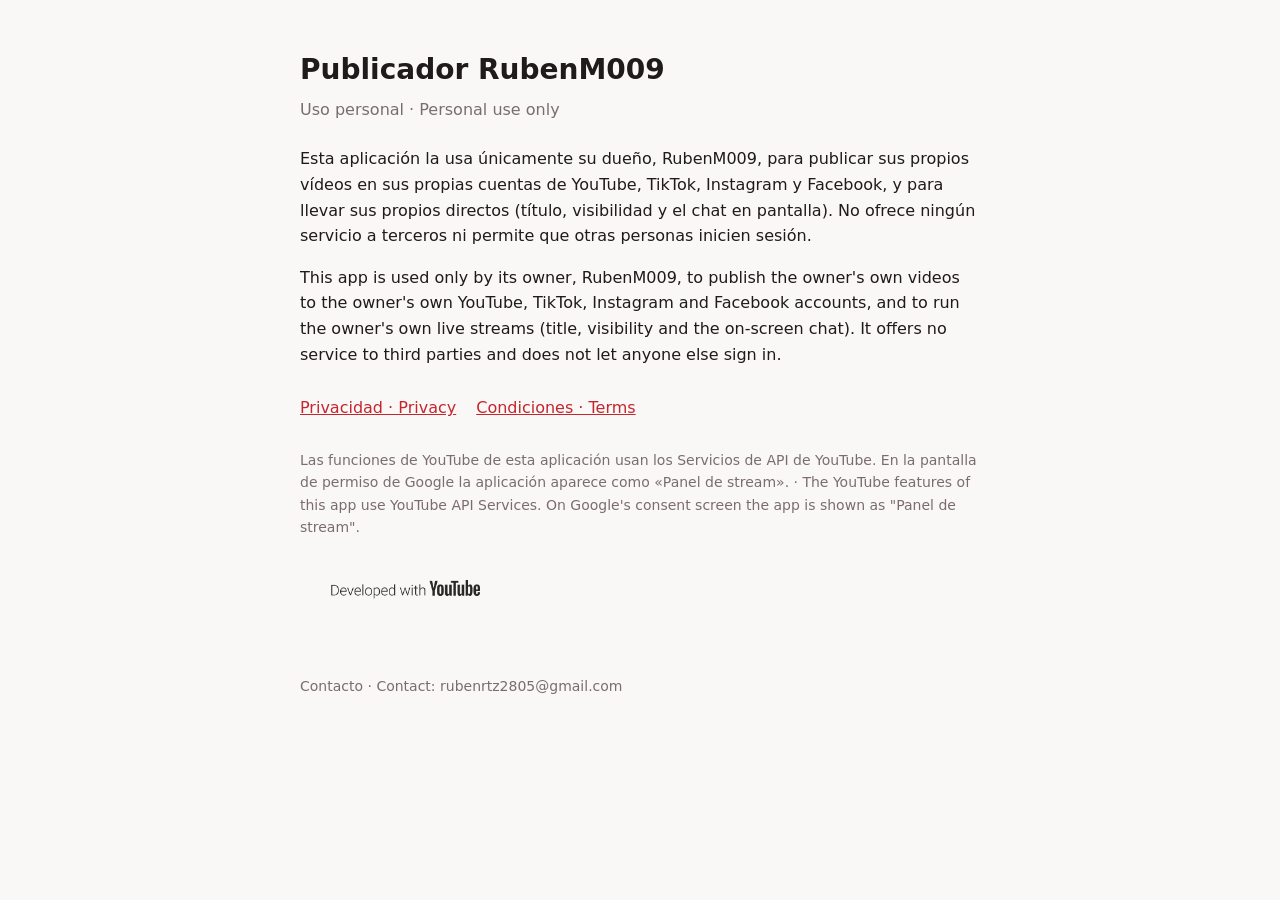
<file: index.html>
<!DOCTYPE html>
<html lang="es">
<head>
<meta charset="utf-8">
<meta name="viewport" content="width=device-width, initial-scale=1">
<title>Publicador RubenM009</title>
<link rel="stylesheet" href="/estilo.css">
</head>
<body>
<main>
  <h1>Publicador RubenM009</h1>
  <p class="sub">Uso personal · Personal use only</p>

  <p>Esta aplicación la usa únicamente su dueño, RubenM009, para publicar sus
  propios vídeos en sus propias cuentas de YouTube, TikTok, Instagram y
  Facebook, y para llevar sus propios directos (título, visibilidad y el chat
  en pantalla). No ofrece ningún servicio a terceros ni permite que otras personas
  inicien sesión.</p>

  <p lang="en">This app is used only by its owner, RubenM009, to publish the
  owner's own videos to the owner's own YouTube, TikTok, Instagram and Facebook
  accounts, and to run the owner's own live streams (title, visibility and the
  on-screen chat). It offers no service to third parties and does not let anyone else
  sign in.</p>

  <nav>
    <a href="/privacidad/">Privacidad · Privacy</a>
    <a href="/condiciones/">Condiciones · Terms</a>
  </nav>

  <p class="nota">Las funciones de YouTube de esta aplicación usan los Servicios
  de API de YouTube. En la pantalla de permiso de Google la aplicación aparece
  como «Panel de stream». · The YouTube features of this app use YouTube API
  Services. On Google's consent screen the app is shown as "Panel de
  stream".</p>
  <a class="marca-yt" href="https://www.youtube.com/channel/UCy8QbiKTi3GwGmVOnedDkvA">
    <picture>
      <source srcset="/img/developed-with-youtube-light.png" media="(prefers-color-scheme: dark)">
      <img src="/img/developed-with-youtube-dark.png" alt="Developed with YouTube" width="210" height="75">
    </picture>
  </a>

  <p class="pie">Contacto · Contact: rubenrtz2805@gmail.com</p>
</main>
</body>
</html>
</file>
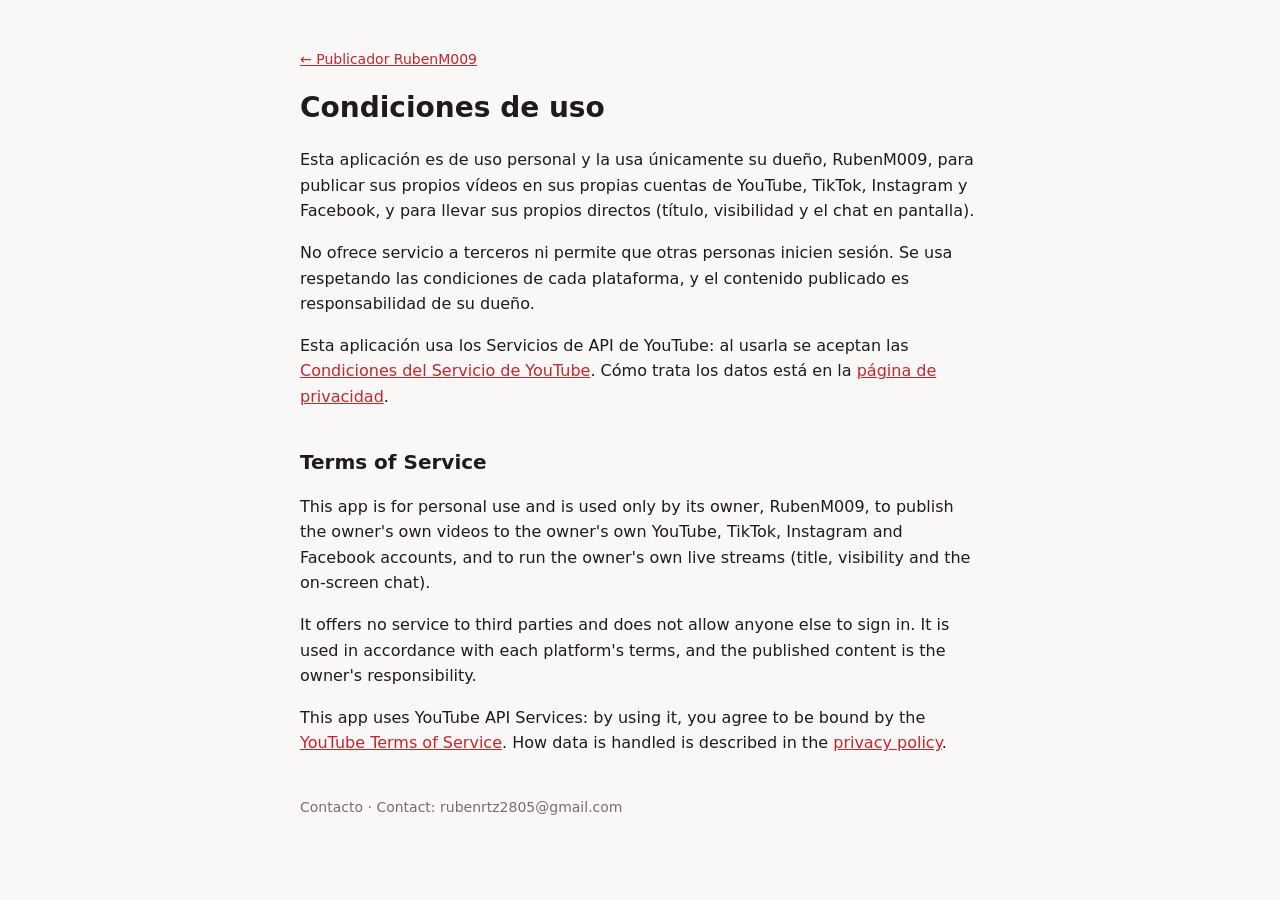
<file: condiciones/index.html>
<!DOCTYPE html>
<html lang="es">
<head>
<meta charset="utf-8">
<meta name="viewport" content="width=device-width, initial-scale=1">
<title>Condiciones · Publicador RubenM009</title>
<link rel="stylesheet" href="/estilo.css">
</head>
<body>
<main>
  <p class="volver"><a href="/">← Publicador RubenM009</a></p>
  <h1>Condiciones de uso</h1>

  <p>Esta aplicación es de uso personal y la usa únicamente su dueño,
  RubenM009, para publicar sus propios vídeos en sus propias cuentas de
  YouTube, TikTok, Instagram y Facebook, y para llevar sus propios directos
  (título, visibilidad y el chat en pantalla).</p>
  <p>No ofrece servicio a terceros ni permite que otras personas inicien
  sesión. Se usa respetando las condiciones de cada plataforma, y el contenido
  publicado es responsabilidad de su dueño.</p>
  <p>Esta aplicación usa los Servicios de API de YouTube: al usarla se aceptan
  las <a href="https://www.youtube.com/t/terms">Condiciones del Servicio de
  YouTube</a>. Cómo trata los datos está en la
  <a href="/privacidad/">página de privacidad</a>.</p>

  <h2 lang="en">Terms of Service</h2>
  <p lang="en">This app is for personal use and is used only by its owner,
  RubenM009, to publish the owner's own videos to the owner's own YouTube,
  TikTok, Instagram and Facebook accounts, and to run the owner's own live
  streams (title, visibility and the on-screen chat).</p>
  <p lang="en">It offers no service to third parties and does not allow anyone
  else to sign in. It is used in accordance with each platform's terms, and the
  published content is the owner's responsibility.</p>
  <p lang="en">This app uses YouTube API Services: by using it, you agree to be
  bound by the <a href="https://www.youtube.com/t/terms">YouTube Terms of
  Service</a>. How data is handled is described in the
  <a href="/privacidad/">privacy policy</a>.</p>

  <p class="pie">Contacto · Contact: rubenrtz2805@gmail.com</p>
</main>
</body>
</html>
</file>
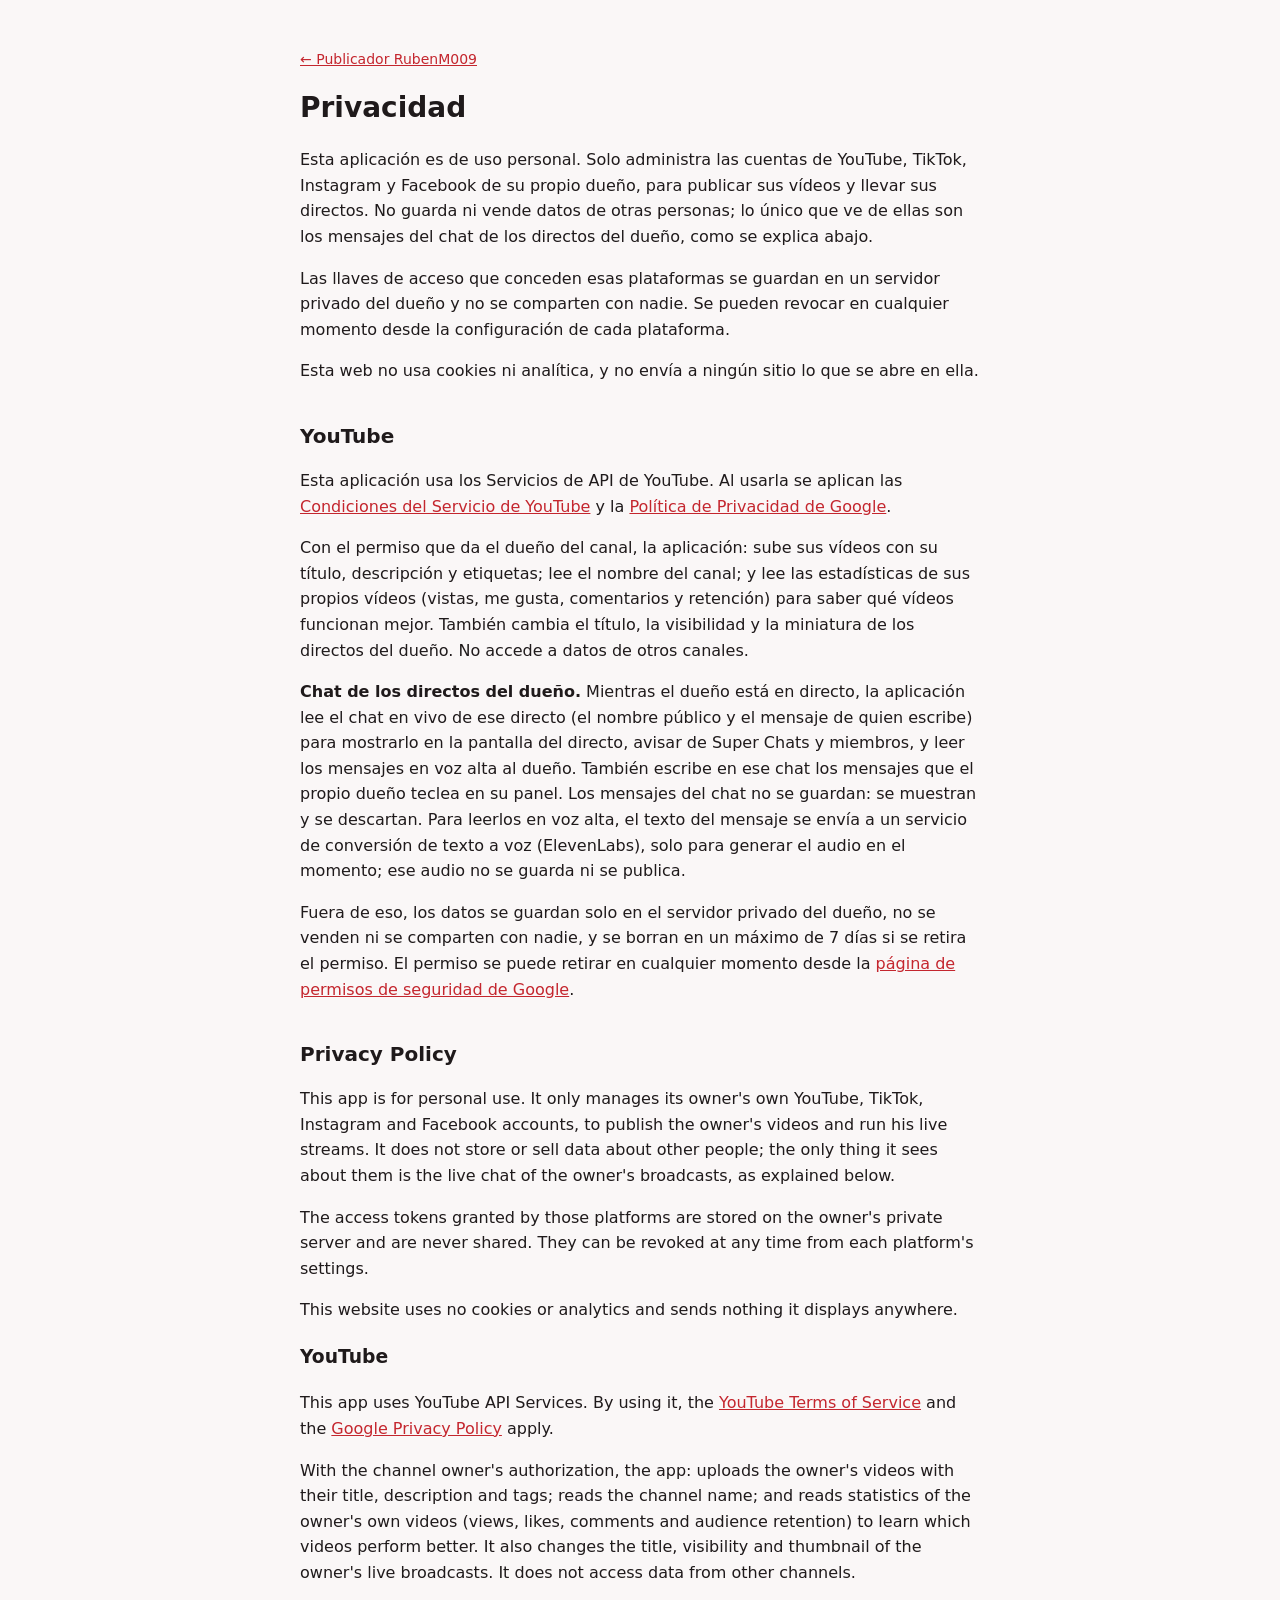
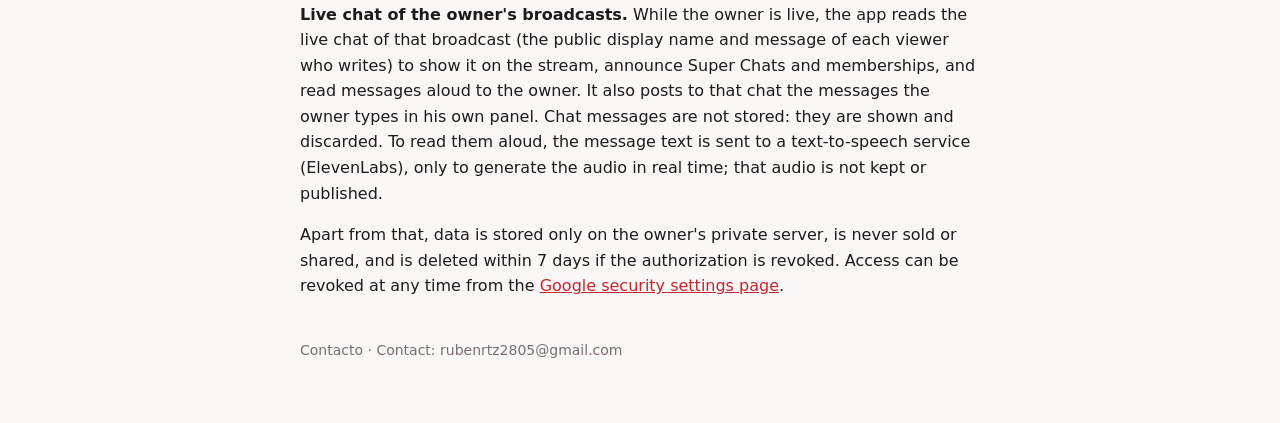
<file: privacidad/index.html>
<!DOCTYPE html>
<html lang="es">
<head>
<meta charset="utf-8">
<meta name="viewport" content="width=device-width, initial-scale=1">
<title>Privacidad · Publicador RubenM009</title>
<link rel="stylesheet" href="/estilo.css">
</head>
<body>
<main>
  <p class="volver"><a href="/">← Publicador RubenM009</a></p>
  <h1>Privacidad</h1>

  <p>Esta aplicación es de uso personal. Solo administra las cuentas de
  YouTube, TikTok, Instagram y Facebook de su propio dueño, para publicar sus
  vídeos y llevar sus directos. No guarda ni vende datos de otras personas; lo
  único que ve de ellas son los mensajes del chat de los directos del dueño,
  como se explica abajo.</p>
  <p>Las llaves de acceso que conceden esas plataformas se guardan en un
  servidor privado del dueño y no se comparten con nadie. Se pueden revocar en
  cualquier momento desde la configuración de cada plataforma.</p>
  <p>Esta web no usa cookies ni analítica, y no envía a ningún sitio lo que se
  abre en ella.</p>

  <h2>YouTube</h2>
  <p>Esta aplicación usa los Servicios de API de YouTube. Al usarla se aplican
  las <a href="https://www.youtube.com/t/terms">Condiciones del Servicio de
  YouTube</a> y la <a href="https://policies.google.com/privacy">Política de
  Privacidad de Google</a>.</p>
  <p>Con el permiso que da el dueño del canal, la aplicación: sube sus vídeos con
  su título, descripción y etiquetas; lee el nombre del canal; y lee las
  estadísticas de sus propios vídeos (vistas, me gusta, comentarios y retención)
  para saber qué vídeos funcionan mejor. También cambia el título, la
  visibilidad y la miniatura de los directos del dueño. No accede a datos de
  otros canales.</p>
  <p><strong>Chat de los directos del dueño.</strong> Mientras el dueño está en
  directo, la aplicación lee el chat en vivo de ese directo (el nombre público y
  el mensaje de quien escribe) para mostrarlo en la pantalla del directo, avisar
  de Super Chats y miembros, y leer los mensajes en voz alta al dueño. También
  escribe en ese chat los mensajes que el propio dueño teclea en su panel. Los
  mensajes del chat no se guardan: se muestran y se descartan. Para leerlos en
  voz alta, el texto del mensaje se envía a un servicio de conversión de texto
  a voz (ElevenLabs), solo para generar el audio en el momento; ese audio no se
  guarda ni se publica.</p>
  <p>Fuera de eso, los datos se guardan solo en el servidor privado del dueño,
  no se venden ni se comparten con nadie, y se borran en un máximo de 7 días si
  se retira el permiso. El permiso se puede retirar en cualquier momento desde la
  <a href="https://security.google.com/settings/security/permissions">página de
  permisos de seguridad de Google</a>.</p>

  <h2 lang="en">Privacy Policy</h2>
  <p lang="en">This app is for personal use. It only manages its owner's own
  YouTube, TikTok, Instagram and Facebook accounts, to publish the owner's
  videos and run his live streams. It does not store or sell data about other
  people; the only thing it sees about them is the live chat of the owner's
  broadcasts, as explained below.</p>
  <p lang="en">The access tokens granted by those platforms are stored on the
  owner's private server and are never shared. They can be revoked at any time
  from each platform's settings.</p>
  <p lang="en">This website uses no cookies or analytics and sends nothing it
  displays anywhere.</p>

  <h3 lang="en">YouTube</h3>
  <p lang="en">This app uses YouTube API Services. By using it, the
  <a href="https://www.youtube.com/t/terms">YouTube Terms of Service</a> and the
  <a href="https://policies.google.com/privacy">Google Privacy Policy</a>
  apply.</p>
  <p lang="en">With the channel owner's authorization, the app: uploads the
  owner's videos with their title, description and tags; reads the channel name;
  and reads statistics of the owner's own videos (views, likes, comments and
  audience retention) to learn which videos perform better. It also changes the
  title, visibility and thumbnail of the owner's live broadcasts. It does not
  access data from other channels.</p>
  <p lang="en"><strong>Live chat of the owner's broadcasts.</strong> While the
  owner is live, the app reads the live chat of that broadcast (the public
  display name and message of each viewer who writes) to show it on the
  stream, announce Super Chats and memberships, and read messages aloud to the
  owner. It also posts to that chat the messages the owner types in his own
  panel. Chat messages are not stored: they are shown and discarded. To read
  them aloud, the message text is sent to a text-to-speech service
  (ElevenLabs), only to generate the audio in real time; that audio is not kept
  or published.</p>
  <p lang="en">Apart from that, data is stored only on the owner's private
  server, is never sold or shared, and is deleted within 7 days if the
  authorization is revoked.
  Access can be revoked at any time from the
  <a href="https://security.google.com/settings/security/permissions">Google
  security settings page</a>.</p>

  <p class="pie">Contacto · Contact: rubenrtz2805@gmail.com</p>
</main>
</body>
</html>
</file>
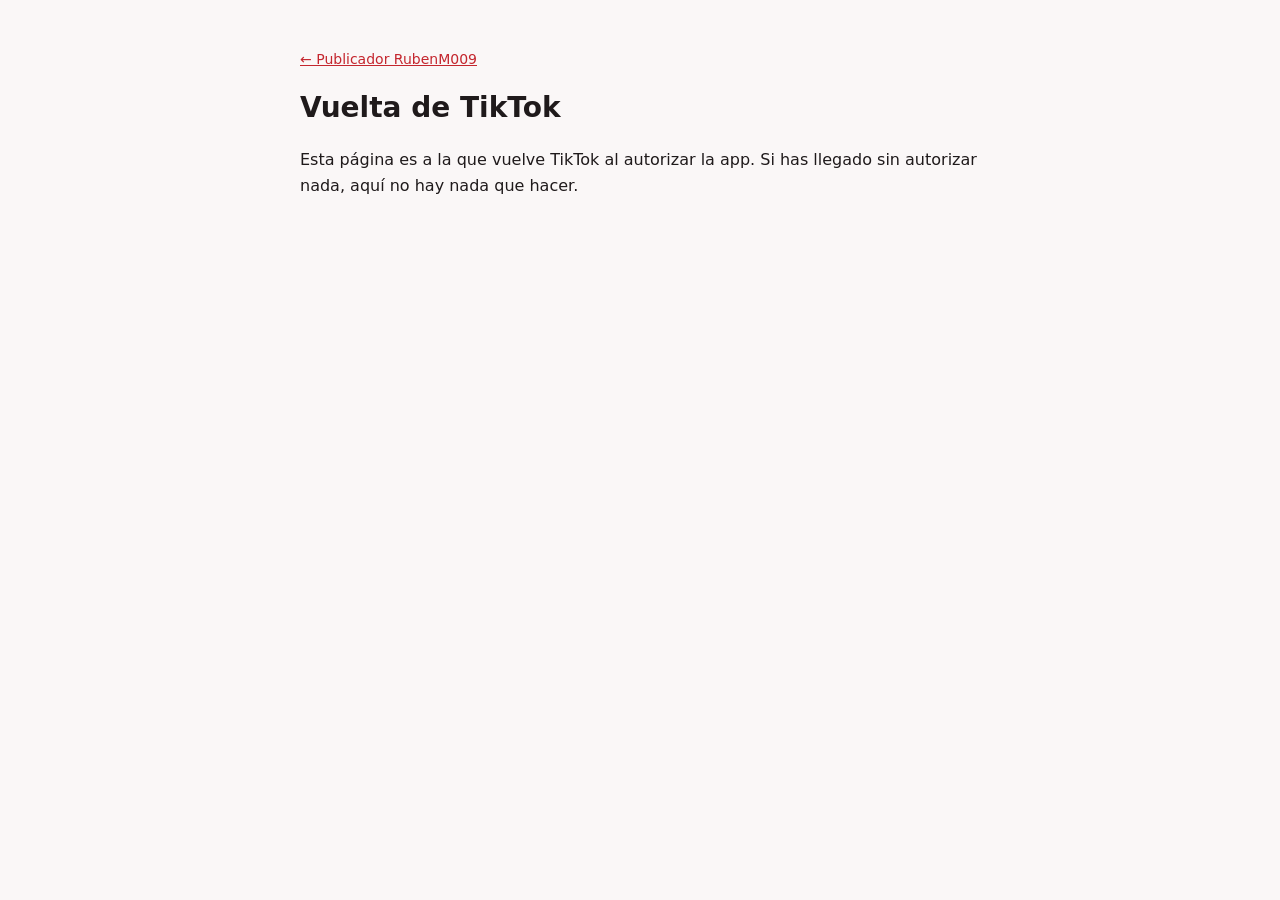
<file: tiktok/index.html>
<!DOCTYPE html>
<html lang="es">
<head>
<meta charset="utf-8">
<meta name="viewport" content="width=device-width, initial-scale=1">
<meta name="referrer" content="no-referrer">
<title>Vuelta de TikTok · Publicador RubenM009</title>
<link rel="stylesheet" href="/estilo.css">
</head>
<body>
<main>
  <p class="volver"><a href="/">← Publicador RubenM009</a></p>
  <h1>Vuelta de TikTok</h1>

  <!-- Aqui vuelve TikTok despues de autorizar, con ?code=...&state=... en la
       direccion. La pagina NO manda nada a ningun sitio: solo enseña la
       direccion para copiarla y pegarla en deploy/poner-tiktok.sh, que es quien
       la canjea desde el servidor. El codigo vale una sola vez y caduca en
       minutos. -->
  <div id="bien" hidden>
    <p class="ok">TikTok ha autorizado la app.</p>
    <p>Copia esta dirección entera y pégala en el servidor, donde la pide
    <code>poner-tiktok.sh</code>:</p>
    <textarea id="direccion" rows="4" readonly></textarea>
    <button id="copiar" type="button">Copiar</button>
    <p class="nota">El código vale una sola vez y caduca en pocos minutos:
    pégalo ya. Nada de esto se ha enviado a ningún sitio.</p>
  </div>

  <div id="mal" hidden>
    <p class="error">TikTok no autorizó la app:</p>
    <p id="motivo"></p>
  </div>

  <div id="nada">
    <p>Esta página es a la que vuelve TikTok al autorizar la app. Si has llegado
    sin autorizar nada, aquí no hay nada que hacer.</p>
  </div>
</main>
<script>
  const q = new URLSearchParams(location.search);
  if (q.get('code')) {
    document.getElementById('nada').hidden = true;
    document.getElementById('bien').hidden = false;
    const caja = document.getElementById('direccion');
    caja.value = location.href;
    document.getElementById('copiar').onclick = async () => {
      caja.select();
      try { await navigator.clipboard.writeText(location.href); }
      catch (e) { document.execCommand('copy'); }
      document.getElementById('copiar').textContent = 'Copiado';
    };
  } else if (q.get('error')) {
    document.getElementById('nada').hidden = true;
    document.getElementById('mal').hidden = false;
    document.getElementById('motivo').textContent =
      q.get('error_description') || q.get('error');
  }
</script>
</body>
</html>
</file>
<file: estilo.css>
* { box-sizing: border-box; }
body {
  margin: 0; padding: 48px 20px;
  font-family: system-ui, -apple-system, "Segoe UI", Roboto, sans-serif;
  font-size: 16px; line-height: 1.6;
  color: #1f1a1b; background: #faf7f7;
}
main { max-width: 680px; margin: 0 auto; }
h1 { font-size: 28px; margin: 0 0 4px; }
h2 { font-size: 20px; margin: 36px 0 8px; }
.sub { color: #7a6d70; margin: 0 0 24px; }
a { color: #c4262e; }
nav { display: flex; gap: 20px; margin: 28px 0; }
.volver { margin: 0 0 16px; font-size: 14px; }
.pie { margin-top: 40px; font-size: 14px; color: #7a6d70; }
.ok { color: #1a7f3c; font-weight: 600; }
.error { color: #c4262e; font-weight: 600; }
.nota { font-size: 14px; color: #7a6d70; }
.marca-yt { display: inline-block; line-height: 0; }
.marca-yt img { display: block; max-width: 100%; height: auto; }
textarea {
  width: 100%; padding: 10px; font: 13px ui-monospace, Consolas, monospace;
  border: 1px solid #d8cfd1; border-radius: 8px; background: #fff; resize: vertical;
}
button {
  margin-top: 10px; padding: 9px 18px; font: inherit; font-weight: 600;
  color: #fff; background: #c4262e; border: 0; border-radius: 8px; cursor: pointer;
}
@media (prefers-color-scheme: dark) {
  body { color: #efe8e9; background: #161213; }
  .sub, .pie, .nota { color: #a8999c; }
  a { color: #ff7a70; }
  textarea { color: #efe8e9; background: #221c1d; border-color: #3a3133; }
}
</file>
